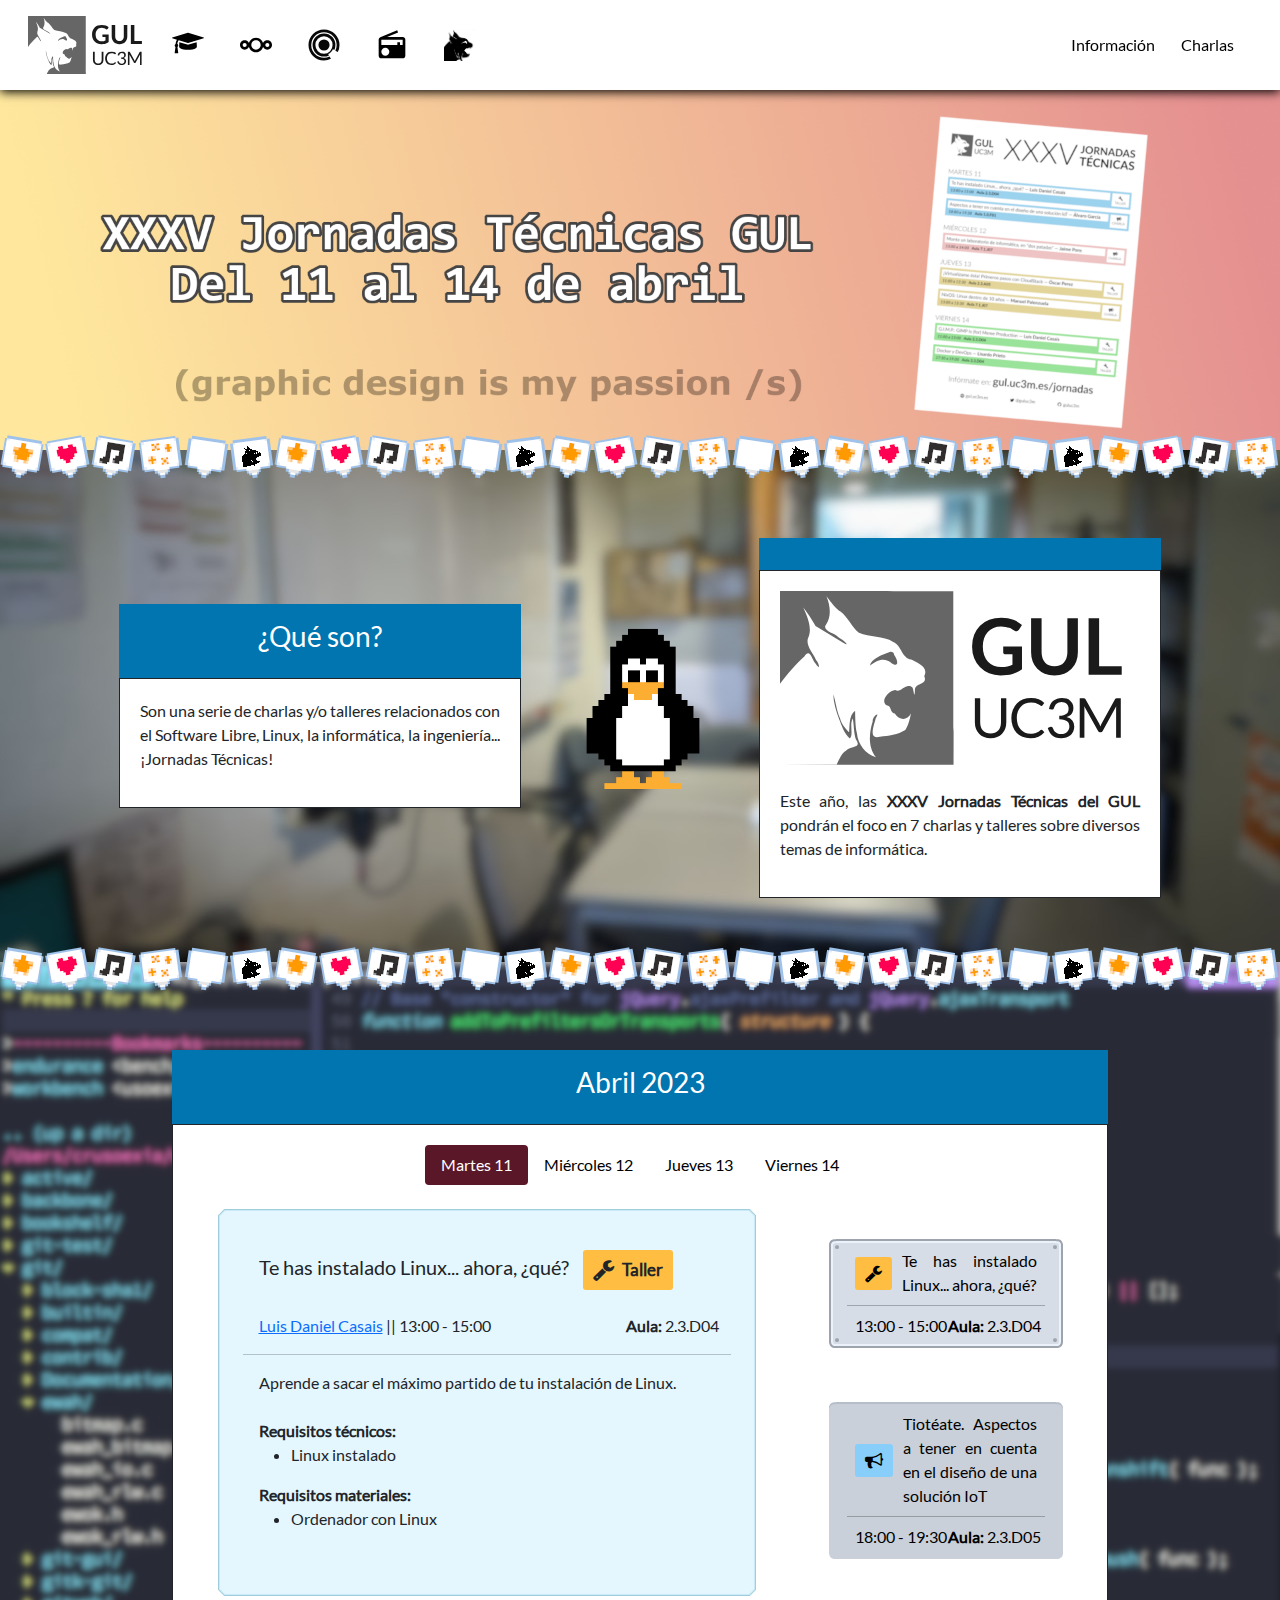
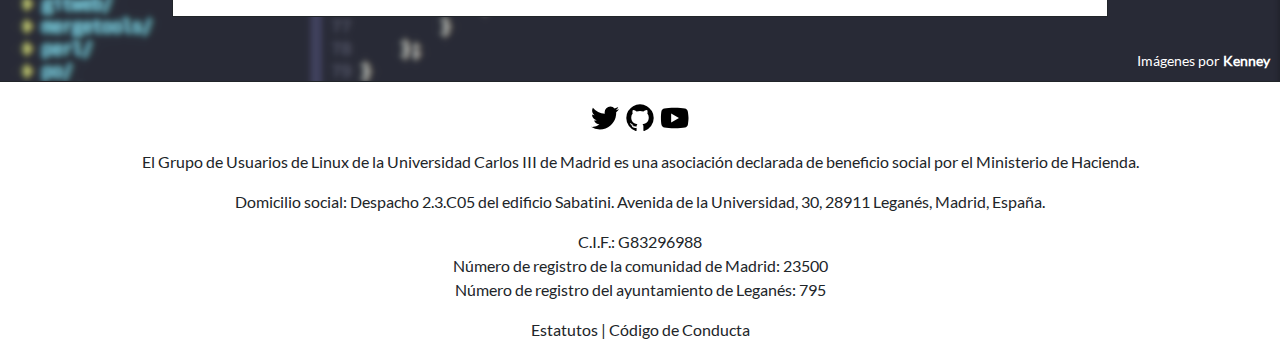
<file: index.html>
<!DOCTYPE html>
<html lang="es">
  <head>
    <title>GUL - XXXV Jornadas Técnicas</title>
    <meta charset="UTF-8" />
    <meta name="viewport" content="width=device-width, initial-scale=1.0" />
    <!-- ====== SEO ====== -->
    <meta name="description" content="Edición XXXV de las Jornadas Técnicas del GUL.">
    <meta property="og:title" content="GUL - XXXV Jornadas Técnicas" />
    <meta property="og:url" content="https://jornadas.gul.es/" /> <!-- TODO me la he inventado la vdd xd -->
    <meta property="og:image" content="static/images/logo_horizontal_gray.svg" />
    <meta property="og:type" content="website"/>
    <meta property="og:description" content="Edición XXXV de las Jornadas Técnicas del GUL." />
    <meta property="og:locale" content="es_ES" />
    <!-- ====== FAVICON ====== -->
    <link rel="icon" href="static/images/favicon.png" />
    <link rel="stylesheet" href="static/style/bootstrap/css/bootstrap.min.css"/>
    <link rel="stylesheet" href="static/style/styles.css" />
    <link rel="stylesheet" href="static/style/font-awesome-4.7.0/css/font-awesome.min.css"/>
    <!-- ====== FONTS ====== -->
    <link rel="stylesheet" href="static/style/fonts/gfonts.css"/>
    <script type="text/javascript" src="static/js/jquery-3.6.0.min.js" defer></script>
    <script type="text/javascript" src="static/style/bootstrap/js/bootstrap.min.js" defer></script>
    <script type="text/javascript" src="static/js/script.js" defer></script>
  </head>
  <body>
    <!-- ====== NAV SECTION ====== -->
    <header id="nav-section">
      <nav id="navbar" class="navbar navbar-expand-lg navbar-light bg-light fixed-top">
        <div class="container-fluid m-3 mt-0 mb-0">
          <a class="navbar-brand" href="#animation-header" aria-current="page">
            <img class="logo-nav" src="static/images/logo_horizontal_gray.svg" alt="Logo GUL"/>
          </a>
          <button class="navbar-toggler" type="button" data-bs-toggle="collapse"
                  data-bs-target="#navbarNav" aria-controls="navbarNav" aria-expanded="false" aria-label="Toggle navigation">
            <span class="navbar-toggler-icon"></span>
          </button>
          <div class="collapse navbar-collapse justify-content-between" id="navbarNav">
            <ul class="navbar-nav nav-container-icon">
              <li class="nav-item">
                <a class="nav-link" target="_blank" href="https://cursos-gul.uc3m.es" title="Enlace a cursos-gul.uc3m.es">
                  <img class="image-nav" src="static/images/icon/graduation-cap.svg" alt="Graduation icon"/>
                </a>
              </li>
              <li class="nav-item">
                <a class="nav-link" target="_blank" href="https://gul.uc3m.es/ftp" title="Enlace a gul.uc3m.es/ftp" aria-disabled="true">
                  <img class="image-nav" src="static/images/icon/nextcloud.svg" alt="Nextcloud icon"/>
                </a>
              </li>
              <li class="nav-item">
                <a class="nav-link" target="_blank" href="https://gul.uc3m.es/zoe" title="Enlace a gul.uc3m.es/zoe" aria-disabled="true">
                  <img class="image-nav" src="static/images/icon/zoe_icon.svg" alt="ZoE icon"/>
                </a>
              </li>
              <li class="nav-item">
                <a class="nav-link" target="_blank" href="https://gul.uc3m.es/radio" title="Enlace a gul.uc3m.es/radio" aria-disabled="true">
                  <img class="image-nav" src="static/images/icon/radio.svg" alt="Radio icon"/>
                </a>
              </li>
              <li class="nav-item">
                <a class="nav-link" target="_blank" href="https://gul.uc3m.es" title="Enlace a gul.uc3m.es" aria-disabled="true">
                  <img class="image-nav" src="static/images/icon/gul-lince.png" alt="GUL icon"/>
                </a>
              </li>
            </ul>

            <ul class="navbar-nav nav-container-text">
              <li class="nav-item">
                <a class="nav-link" href="#que-es">
                  Información
                </a>
              </li>
              <li class="nav-item">
                <a class="nav-link" href="#charlas">
                  Charlas
                </a>
              </li>
            </ul>
          </div>
        </div>
      </nav>
    </header>

    <!-- ====== MAIN SECTION ====== -->
    <main>
      <!-- Bloque animación -->
      <section id="animation-header">
          <img class="d-none d-sm-block" src="static/images/banner.png" alt="Banner publicitario que dice: 'Del 11 al 14 de Abril'"/>
          <img class="d-block d-sm-none" src="static/images/banner-mobile.png" alt="Banner publicitario que dice: 'Del 11 al 14 de Abril'"/>
      </section>

      <section id="que-es" class="">
        <div id="separador1" class="separador" alt="Imagen para separar visualmente las secciones. No es realmente relevante"></div>
        <!--<img src="static/images/separador.png" id="separador-1" class="separator" />-->
        <div class="row justify-content-center m-0 col-12 p-0 align-items-center">
          <div class="col-lg-4 col-sm-12">
            <div class="text-title text-center p-3">
              <h3>¿Qué son?</h3>
            </div>
            <div class="text-desc border border-dark">
              <p>
                Son una serie de charlas y/o talleres relacionados con el Software Libre, Linux, la informática, la ingeniería... ¡Jornadas Técnicas!
              </p>
            </div>
          </div>
          <div id="pingu" class="d-flex align-items-center justify-content-center col-5 col-lg-2 col-sm-3">
            <img class="" alt="Un pingüino bailando" src="static/images/tuxAnimated.gif"/>
          </div>
          <div id="" class="col-lg-4 col-sm-8 mt-sm-4">
            <div class="text-title text-center p-3"></div>
            <div class="text-desc border border-dark">
                <img class="col-12 mb-4" alt="" src="static/images/logo_horizontal_gray.svg"/>
                <p>
                  Este año, las <b>XXXV Jornadas Técnicas del GUL</b>
                  pondrán el foco en 7 charlas y talleres sobre diversos temas de informática.
                </p>
            </div>
          </div>
        </div>
      </section>

      <!-- ====== PARTICIPANTES ====== -->

      <!--<section id="participantes" class="col-12">
          <h3 class="col-12 text-center mb-0">Colaboran...</h3>
          <div class="row col-10 offset-1 text-center mb-4"><i>(Alfabéticamente)</i></div>
          <div class="row col-10 offset-1 justify-content-center mt-4">
              <div class="col-6 col-sm-4 col-md-2 text-center participante">
                <a href="https://portalcientifico.upm.es/ipublic/profile/index/iMarinaID/04-309256/name/BLANCO%20MURILLO,%20JOSE%20LUIS" target="_blank">
                  <img src="static/images/fotos_cartel/jose.png" alt="Foto de Jose Luis Blanco" class="bg-light col-12 col-sm-10 mb-2">
                </a>
                  <p>Jose Luis Blanco</p>
              </div>
              <div class="col-6 col-sm-4 col-md-2 text-center participante">
                <a href="https://isi-cano.itch.io/" target="_blank">
                  <img src="static/images/fotos_cartel/isi.png" alt="Foto de Isi Cano" class="col-12 col-sm-10 mb-2">
                </a>
                  <p>Isi Cano</p>
              </div>
              <div class="col-6 col-sm-4 col-md-2 text-center participante">
                <a href="https://twitter.com/ami_diggory" target="_blank">
                  <img src="static/images/fotos_cartel/bea.png" alt="Foto de Beatriz Castro" class="col-12 col-sm-10 mb-2">
                </a>
                  <p>Beatriz Castro</p>
              </div>
              <div class="col-6 col-sm-4 col-md-2 text-center participante">
                <a href="https://www.linkedin.com/in/stanislas-dolcini-36236162/" target="_blank">
                  <img src="static/images/fotos_cartel/stanislas.jpg" alt="Foto de Stanislas Dolcini" class="col-12 col-sm-10 mb-2">
                </a>
                  <p>Stanislas Dolcini</p>
              </div>
              <div class="col-6 col-sm-4 col-md-2 text-center participante">
                <a href="http://twitter.com/rafalagoon" target="_blank">
                  <img src="static/images/fotos_cartel/rafa.jpg" alt="Foto de Rafa Laguna" class="col-12 col-sm-10 mb-2">
                </a>
                  <p>Rafa Laguna</p>
              </div>
              <div class="col-6 col-sm-4 col-md-2 text-center participante">
                <a href="https://twitter.com/reduzio" target="_blank">
                  <img src="static/images/fotos_cartel/juan.jpg" alt="Foto de Juan Linietsky" class="col-12 col-sm-10 mb-2">
                </a>
                  <p>Juan Linietsky</p>
              </div>
              
          </div>
      </section>
      -->

      <!-- ====== TIMETABLE ====== -->

      <section id="charlas" class="">
        <div id="separador2" class="separador" alt="Imagen para separar visualmente las secciones. No es realmente relevante"></div>
        <!--<img src="static/images/separador2.png" id="separador-2" class="separator" alt="Imagen para separar visualmente las secciones. No es realmente relevante"/>-->
        <div class="row justify-content-center m-0 col-12 p-0 align-items-center">
          <div class="col-lg-9 col-sm-12">
            <div class="text-title text-center p-3 mt-4">
              <h3>Abril 2023</h3>
            </div>

            <div class="text-desc border border-dark">
                <!-- ==== DAY SELECTOR ==== -->
                <ul id="dias-charlas" class="nav nav-pills justify-content-center">
                    <li class="nav-item">
                      <button class="nav-link active" data-bs-toggle="tab" href="#martes">Martes 11</button>
                    </li>
                    <li class="nav-item">
                      <button class="nav-link" data-bs-toggle="tab" href="#miercoles">Miércoles 12</button>
                    </li>
                    <li class="nav-item">
                      <button class="nav-link" data-bs-toggle="tab" href="#jueves">Jueves 13</button>
                    </li>
                    <li class="nav-item">
                        <button class="nav-link" data-bs-toggle="tab" href="#viernes">Viernes 14</button>
                    </li>
                </ul>

                <!-- ======= DAY CONTENT ======= -->
                <div class="tab-content">
                    <!-- ======= MARTES ======= -->
                    <div id="martes" class="dia tab-pane fade show active row pt-4" role="tabpanel">
                        <div class="charla tab-content col-12 col-sm-8 talk-desc">
                            <div id="charla-1-martes" class="row col-11 tab-pane fade show active" role="tabpanel">
                                <h5 class="charla-titulo p-3">
                                    Te has instalado Linux... ahora, ¿qué?
                                    <span class="talk-taller"><i class="fa fa-wrench fa-lg talk-icon"></i>Taller</span>
                                </h5>
                                <div class="charla-ponente ps-3">
                                    <a href="https://github.com/rajayonin/" target="_blank">Luis Daniel Casais</a> || 13:00 - 15:00
                                    <p class="float-end aula">2.3.D04</p>
                                </div>
                                <hr>
                                <div class="charla-desc ps-3 pe-3 pb-4">
                                    Aprende a sacar el máximo partido de tu instalación de Linux.
                                    <br><br>
                                    <b>Requisitos técnicos:</b>
                                    <ul>
                                        <li>Linux instalado</li>
                                    </ul>
                                    <b>Requisitos materiales:</b>
                                    <ul>
                                        <li>Ordenador con Linux</li>
                                    </ul>
                                </div>
                            </div>
                            <div id="charla-2-martes" class="row col-11 tab-pane fade" role="tabpanel">
                                <h5 class="charla-titulo p-3">
                                    Tiotéate. Aspectos a tener en cuenta en el diseño de una solución IoT
                                    <span class="talk-charla"><i class="fa fa-bullhorn fa-lg talk-icon"></i>Charla</span>
                                </h5>
                                <div class="charla-ponente ps-3">
                                    <a href="https://es.linkedin.com/in/alvarogarciabarcena" target="_blank">Álvaro García</a> || 18:00 - 19:30
                                    <p class="float-end aula">2.3.D05</p>
                                </div>
                                <hr>
                                <div class="charla-desc ps-3 pe-3 pb-4">
                                    Consideraciones a tener en cuenta en el diseño de una solución IoT. Formato charla/debate.
                                </div>
                            </div>
                        </div>
                        <div class="col-12 col-sm-4 talk-list justify-content-center">
                            <ul class="nav-charlas nav nav-pills row gy-sm-5 gy-3 col-12 col-sm-11">
                                <li class="nav-item">
                                    <div class="p-0 nav-link active" data-bs-toggle="tab" href="#charla-1-martes">
                                        <div class="nav-titulo ps-3 pe-3">
                                            <span class="talk-taller talk-small"><i class="fa fa-wrench fa-lg talk-small-icon"></i></span>
                                            Te has instalado Linux... ahora, ¿qué?
                                        </div>
                                        <hr class="m-2">
                                        <div class="nav-hora ps-3">13:00 - 15:00
                                            <p class="float-end nav-aula">2.3.D04</p>
                                        </div>
                                    </div>
                                </li>
                                <li class="nav-item">
                                    <div class="p-0 nav-link" data-bs-toggle="tab" href="#charla-2-martes">
                                        <div class="nav-titulo ps-3 pe-3">
                                            <span class="talk-charla talk-small"><i class="fa fa-bullhorn fa-lg talk-small-icon"></i></span>
                                            Tiotéate. Aspectos a tener en cuenta en el diseño de una solución IoT
                                        </div>
                                        <hr class="m-2">
                                        <div class="nav-hora ps-3">18:00 - 19:30
                                            <p class="float-end nav-aula">2.3.D05</p>
                                        </div>
                                    </div>
                                </li>
                            </ul>
                        </div>
                    </div>

                    <!-- ======= MIÉRCOLES ======= -->
                    <div id="miercoles" class="dia tab-pane fade row pt-4" role="tabpanel">
                        <div class="charla tab-content col-12 col-sm-8 talk-desc">
                            <div id="charla-1-miercoles" class="row col-11 tab-pane fade show active" role="tabpanel">
                                <h5 class="charla-titulo p-3">
                                    Monta un laboratorio de informática, en "dos patadas"... (ironic mode on)
                                    <span class="talk-charla"><i class="fa fa-bullhorn fa-lg talk-icon"></i>Charla</span>
                                </h5>
                                <div class="charla-ponente ps-3">
                                    <a href="https://www.lab.inf.uc3m.es/" target="_blank">Jaime Pons</a> || 13:00 - 14:00
                                    <p class="float-end aula">7.1.J07</p>
                                </div>
                                <hr>
                                <div class="charla-desc ps-3 pe-3 pb-4">
                                    Desgranar paso a paso los servicios que se necesitan para montar un laboratorio de informática:
                                    Servidores, virtualización, servicios (web, cuentas y almacenamiento, autenticación, correo),
                                    monitorización y clientes.
                                </div>
                            </div>
                        </div>
                        <div class="col-12 col-sm-4 talk-list justify-content-center">
                            <ul class="nav-charlas nav nav-pills row gy-sm-5 gy-3 col-12 col-sm-11">
                                <li class="nav-item">
                                    <div class="p-0 nav-link active" data-bs-toggle="tab" href="#charla-1-miercoles">
                                        <div class="nav-titulo ps-3 pe-3">
                                            <span class="talk-charla talk-small"><i class="fa fa-bullhorn fa-lg talk-small-icon"></i></span>
                                            Monta un laboratorio de informática, en "dos patadas"... (ironic mode on)
                                        </div>
                                        <hr class="m-2">
                                        <div class="nav-hora ps-3">13:00 - 14:00
                                            <p class="float-end nav-aula">7.1.J07</p>
                                        </div>
                                    </div>
                                </li>
                            </ul>
                        </div>
                    </div>

                    <!-- ======= JUEVES ======= -->
                    <div id="jueves" class="dia tab-pane fade row pt-4" role="tabpanel">
                        <div class="charla tab-content col-12 col-sm-8 talk-desc">
                            <div id="charla-1-jueves" class="row col-11 tab-pane fade show active" role="tabpanel">
                                <h5 class="charla-titulo p-3">
                                    ¡Virtualízame ésta! Primeros pasos con CloudStack
                                    <span class="talk-taller"><i class="fa fa-wrench fa-lg talk-icon"></i>Taller</span>
                                </h5>
                                <div class="charla-ponente ps-3">
                                    <a href="https://www.lab.inf.uc3m.es/" target="_blank">Óscar Pérez</a> || 11:00 - 12:30
                                    <p class="float-end aula">2.3.A05</p>
                                </div>
                                <hr>
                                <div class="charla-desc ps-3 pe-3 pb-4">
                                    Introducción a la instalación y configuración de CS. Administración de infraestructura.
                                    Creación de proyectos, ISOS, instancias y configuración de accesos.
                                    <br><br>
                                    <b>Requisitos técnicos:</b>
                                    <ul>
                                        <li>Linux nivel administrador básico y conocimiento básico de redes TCP/IP</li>
                                    </ul>
                                    <b>Requisitos materiales:</b>
                                    <ul>
                                        <li>Ordenador</li>
                                    </ul>
                                </div>
                            </div>
                            <div id="charla-2-jueves" class="row col-11 tab-pane fade" role="tabpanel">
                                <h5 class="charla-titulo p-3">
                                    NixOS - Linux dentro de 10 años
                                    <span class="talk-charla"><i class="fa fa-bullhorn fa-lg talk-icon"></i>Charla</span>
                                </h5>
                                <div class="charla-ponente ps-3">
                                  <a href="https://baitinq.ml/" target="_blank">Manuel Palenzuela</a> || 13:00 - 13:30
                                  <p class="float-end aula">7.1.J07</p>
                                </div>
                                <hr>
                                <div class="charla-desc ps-3 pe-3 pb-4">
                                    Explora las características únicas de <a href="https://nixos.org/" target="_blank">NixOS</a>,
                                    la distribución Linux del futuro que revolucioná la gestión de paquetes y la configuración del sistema operativo.
                                    <br><br>
                                    <b>Requisitos técnicos:</b>
                                    <ul>
                                        <li>Linux instalado</li>
                                    </ul>
                                </div>
                            </div>
                        </div>
                        <div class="col-12 col-sm-4 talk-list justify-content-center">
                            <ul class="nav-charlas nav nav-pills row gy-sm-5 gy-3 col-12 col-sm-11">
                                <li class="nav-item">
                                    <div class="p-0 nav-link active" data-bs-toggle="tab" href="#charla-1-jueves">
                                        <div class="nav-titulo ps-3 pe-3">
                                            <span class="talk-taller talk-small"><i class="fa fa-wrench fa-lg talk-small-icon"></i></span>
                                            ¡Virtualízame ésta! Primeros pasos con CloudStack
                                        </div>
                                        <hr class="m-2">
                                        <div class="nav-hora ps-3">11:00 - 12:30
                                            <p class="float-end nav-aula">2.3.A05</p>
                                        </div>
                                    </div>
                                </li>
                                <li class="nav-item">
                                    <div class="p-0 nav-link" data-bs-toggle="tab" href="#charla-2-jueves">
                                        <div class="nav-titulo ps-3 pe-3">
                                            <span class="talk-charla talk-small"><i class="fa fa-bullhorn fa-lg talk-small-icon"></i></span>
                                            NixOS - Linux dentro de 10 años
                                        </div>
                                        <hr class="m-2">
                                        <div class="nav-hora ps-3">13:00 - 13:30
                                            <p class="float-end nav-aula">7.1.J07</p>
                                        </div>
                                    </div>
                                </li>
                            </ul>
                        </div>
                    </div>

                    <!-- ======= VIERNES ======= -->
                    <div id="viernes" class="dia tab-pane fade row pt-4" role="tabpanel">
                        <div class="charla tab-content col-12 col-sm-8 talk-desc">
                            <div id="charla-1-viernes" class="row col-11 tab-pane fade show active" role="tabpanel">
                                <h5 class="charla-titulo p-3">
                                    G.I.M.P.: GIMP Is (for) Meme Production
                                    <span class="talk-taller"><i class="fa fa-wrench fa-lg talk-icon"></i>Taller</span>
                                </h5>
                                <div class="charla-ponente ps-3">
                                    <a href="https://github.com/rajayonin/" target="_blank">Luis Daniel Casais</a> || 13:00 - 14:30
                                    <p class="float-end aula">2.3.D04</p>
                                </div>
                                <hr>
                                <div class="charla-desc ps-3 pe-3 pb-4">
                                    Taller básico de GIMP, un software Open-source para la edición de imágenes, aplicándolo a memes.
                                    <br><br>
                                    <b>Requisitos materiales:</b>
                                    <ul>
                                        <li>Ordenador</li>
                                    </ul>
                                </div>
                            </div>
                            <div id="charla-2-viernes" class="row col-11 tab-pane fade" role="tabpanel">
                                <h5 class="charla-titulo p-3">
                                    Docker y DevOps
                                    <span class="talk-charla"><i class="fa fa-bullhorn fa-lg talk-icon"></i>Charla</span>
                                </h5>
                                <div class="charla-ponente ps-3">
                                    <a target="_blank">Lisardo Prieto</a> || 17:30 - 19:00
                                    <p class="float-end aula">2.3.D04</p>
                                </div>
                                <hr>
                                <div class="charla-desc ps-3 pe-3 pb-4">
                                    Charla sobre las tecnologías de Docker y DevOps.
                                </div>
                            </div>
                        </div>
                        <div class="col-12 col-sm-4 talk-list justify-content-center">
                            <ul class="nav-charlas nav nav-pills row gy-sm-5 gy-3 col-12 col-sm-11">
                                <li class="nav-item">
                                    <div class="p-0 nav-link active" data-bs-toggle="tab" href="#charla-1-viernes">
                                        <div class="nav-titulo ps-3 pe-3">
                                            <span class="talk-taller talk-small"><i class="fa fa-wrench fa-lg talk-small-icon"></i></span>
                                            G.I.M.P.: GIMP Is (for) Meme Production
                                        </div>
                                        <hr class="m-2">
                                        <div class="nav-hora ps-3">13:00 - 14:30
                                            <p class="float-end nav-aula">2.3.D04</p>
                                        </div>
                                    </div>
                                </li>
                                <li class="nav-item">
                                    <div class="p-0 nav-link" data-bs-toggle="tab" href="#charla-2-viernes">
                                        <div class="nav-titulo ps-3 pe-3">
                                            <span class="talk-charla talk-small"><i class="fa fa-bullhorn fa-lg talk-small-icon"></i></span>
                                            Docker y DevOps
                                        </div>
                                        <hr class="m-2">
                                        <div class="nav-hora ps-3">17:30 - 19:00
                                            <p class="float-end nav-aula">2.3.D04</p>
                                        </div>
                                    </div>
                                </li>
                            </ul>
                        </div>
                    </div>
                </div>

                <!-- <div class="text-center p-2">
                  <a href="https://cloud.gul.es/s/5dcqQJoAt4HAfEm/download"><button class="btn btn-primary">
                      Bájate aquí el horario
                  </button></a>
                </div> -->

                <!-- <div class="text-center p-2">
                  <a>¿Te la perdiste?</a>
                  <br>
                  <a href="https://www.youtube.com/playlist?list=PLLNvaWzBWm4YkRMo2JuI5O-6ihES5JD3o">
                    <button class="btn btn-primary">
                      Charlas grabadas
                    </button>
                  </a>
                </div> -->
            </div>
          </div>
        </div>
        <small id="kenney">
          Imágenes por <b><a class="no-style" href="https://kenney.nl/" target="_blank">Kenney</a></b>
        </small>
      </section>

      <!-- ==== Parte legal ==== -->
      <footer id="legal-section" class="border-top border-dark">
        <div class="text-desc text-center">
          <p>
            <!-- iconos -->
            <a target="_blank" aria-current="false" href="https://twitter.com/guluc3m" title="Enlace a Twitter">
                <img class="image-nav" src="static/images/icon/twitter.svg" alt="Twitter icon"/></a> <!-- Está en la misma línea porque si no el HTML mete un espacio en blanco -->
            <a target="_blank" href="https://github.com/guluc3m" title="Enlace a Github" aria-current="false">
              <img class="image-nav" src="static/images/icon/github.svg" alt="Github icon"/></a>
            <a target="_blank" href="https://youtube.com/c/guluc3m" title="Enlace a YouTube" aria-current="false">
              <img class="image-nav" src="static/images/icon/youtube.svg" alt="YouTube icon"/></a>
          </p>
          <p>
            El Grupo de Usuarios de Linux de la Universidad Carlos III de Madrid es una asociación
            declarada de beneficio social por el Ministerio de Hacienda.
          </p>
          <p>
            Domicilio social: Despacho 2.3.C05 del edificio Sabatini. Avenida de la Universidad, 30, 28911 Leganés, Madrid, España.
          </p>
          <p>
            C.I.F.: G83296988<br>
            Número de registro de la comunidad de Madrid: 23500<br>
            Número de registro del ayuntamiento de Leganés: 795
          </p>
          <a href="https://cloud-gul.uc3m.es/s/s5TRM78die8rdAc" target="_blank" title="link a los estatutos" class="no-style">Estatutos</a> | <a href="https://cloud-gul.uc3m.es/s/f8ALGXstCpJa5Lc" target="_blank" title="link al código de conducta" class="no-style">Código de Conducta</a>
        </div>
      </footer>
    </main>
  </body>
</html>
</file>
<file: static/style/styles.css>
@font-face {
  font-family: Lato;
  src: url(./fonts/Lato.ttf);
}

html {
  width: 100% !important;
  cursor: url("../images/icon/cursor.svg"), auto;
}
* {
  box-sizing: border-box;
  font-family: Lato;
}

a:hover, .nav-link:hover, button:hover {
  cursor: url("../images/icon/pointer.svg"), auto;
}

body {
  overflow-x: hidden;
}

section {
  position: relative;
}

.no-style {
  text-decoration: inherit;
  color: inherit;
}

/* ======  NAV SECTION START ====== */
#navbar {
  background-color: rgb(255,255,255) !important;
  box-shadow: 0px 2px 10px black;
  min-height: 10vh;
}
.logo-nav {
  width: 7.5rem;
}
.image-nav {
  width: 2rem;
}
.nav-container-icon > .nav-item {
  margin-right: 20px;
  transition: ease 0.5s;
  border-radius: 40px;
  align-items: center;
}
.nav-container-icon > .nav-item:hover {
  background-color: #d7d8d8;
}
.nav-container-text > .nav-item {
  transition: ease 0.5s;
  border-radius: 10px;
  margin-right: 10px;
}
.nav-link {
  color: black !important;
}
.nav-container-text > .nav-item:hover {
  background-color: #d7d8d8;
  transform: scale(1.1);
}
/* <<<<<<  NAV SECTION END >>>>>> */

/* ======  MAIN SECTION START ====== */

#animation-header {
  margin-top: 10vh !important;
}

#animation-header img {
  width: -moz-available;
  width: -webkit-fill-available;
}

.separador {
  top: -2.5vh;
  position: absolute;
  width: 100%;
  padding: 30px;
}

#separador1 {
  background-image: url("../images/separador-alt.png");
  background-position: center;
  background-repeat: repeat-x;
}

#separador2 {
  background-image: url("../images/separador-alt.png"); /* cambiada por la imagen del separador 1 tb, sin los colaboradores no se veía bien */
  background-position: center;
  background-repeat: repeat-x;
}

#que-es {
  /*height: 60vh; /* La mitad de la pantalla */
  background-image: url("../images/background1.jpg");
  background-position: center;
  padding: 5% 0;
}

#que-es>.row, #charlas>.row  {
  height: 100%;
}

#pingu img {
  width: 100%;
}

#participantes {
    padding: 5% 0;
}

#participantes .participante img {
    border: 0.75rem solid black;
    border-radius: 50%;
    background-color: black;

    border-bottom-color: #d8dbe2;
    border-right-color: #d8dbe2;

    border-left-color: #39a5db;
    border-top-color: #39a5db;
}

#charlas {
    background-image: url("../images/background2.png");
    background-size: cover;
    background-position: top;
    padding: 5% 0;
}

#charlas .tab-content > .active {
    display: flex !important;
}

#charlas .talk-desc {
    min-height: 40vh;
    display: flex;
    align-items: center;
    justify-content: center;
}

#charlas .talk-desc > div {
    min-height: 30vh;
}


#charlas .talk-list {
    /*min-height: 40vh;*/
    align-items: center;
    display: flex;
}

#dias-charlas li .nav-link.active {
    background-color: #591728;
    color: white !important;
}

.charla > div {
    border: 10px solid transparent;
    padding: 15px;
    border-image: url(../images/charla-background.png) 20 fill;
}

.nav-charlas li .nav-link.active {
    background-color: transparent !important;
}

.nav-charlas li .nav-link.active {
    border: 10px solid transparent;
    /*padding: 15px;*/
    border-image: url(../images/charla-background-active.png) 10 fill;
}

.nav-charlas li .nav-link {
    border: 10px solid transparent;
    /*padding: 15px;*/
    border-image: url(../images/charla-background-unactive.png) 10 fill;
}

#kenney {
    position: absolute;
    right: 10px;
    bottom: 10px;
    color: white;
}

.aula::before, .nav-aula::before {
    content: "Aula: ";
    font-weight: bold;
}

.nav-aula {
    margin-right: 12px;
}

/* ====== TALK TYPE CLASSES ====== */
.talk-charla, .talk-taller {
    display: inline-block;
    border: 10px solid transparent;
    border-radius: 3px;
    font-weight: bold;
    font-size: 85%;
    margin-left: 10px;
    vertical-align: middle;
    horiz-align: center;
}

.talk-charla {
    background-color: lightskyblue;
}

.talk-taller {
    background-color: #ffbd42;
}

.talk-icon {
    padding-right: 8px;
}

/* ====== SMALL TALK TYPE CLASSES (FOR THE NAVBAR) ====== */
.talk-small {
    display: flex;
    align-items: center;
    margin-left: 0;
}

.talk-small-icon {
    padding-right: 0;
}

.nav-titulo {
    display: flex;
    flex-direction: row;
    column-gap: 10px;
    align-items: center;
}

/* <<<<<<  MAIN SECTION SECTION END >>>>>> */
.btn-primary {
  background-color: rgb(0, 117, 176);
}

.text-title {
  background-color: rgb(0, 117, 176);
  color: #ffffff;
}

.text-desc {
  text-align: justify;
  padding: 20px;
  background-color: #ffffff;
}

/* ======  MEDIA QUERY SECTION START ====== */

@media screen and (max-width:1400px){
}

@media screen and (max-width: 992px) {
  .nav-container-icon {
    flex-direction: row !important;
    justify-content: space-evenly;
    padding-bottom: 10px;
  }
  .nav-container-text {
    border-top: 1px solid #d7d8d8;
  }
  .nav-container-text > .nav-item {
    text-align: center;
  }
  .nav-container-icon > .nav-item {
    padding-left: 10px;
    padding-right: 10px;
  }
}
@media screen and (max-width: 768px) {
}

@media screen and (max-width: 576px) {
    #que-es, #charlas {
        padding: 10% 0;
    }

    .charla {
      margin-top: 5%;
    }

    #charlas .dia.active {
        flex-flow: column-reverse;
    }
}

/* <<<<<<  MEDIA QUERY SECTION END >>>>>> */
</file>
<file: static/style/fonts/gfonts.css>
@font-face {
  font-family: 'Lato';
  font-style: normal;
  font-weight: 400;
  src: url("Lato.ttf") format('truetype');
}
</file>
